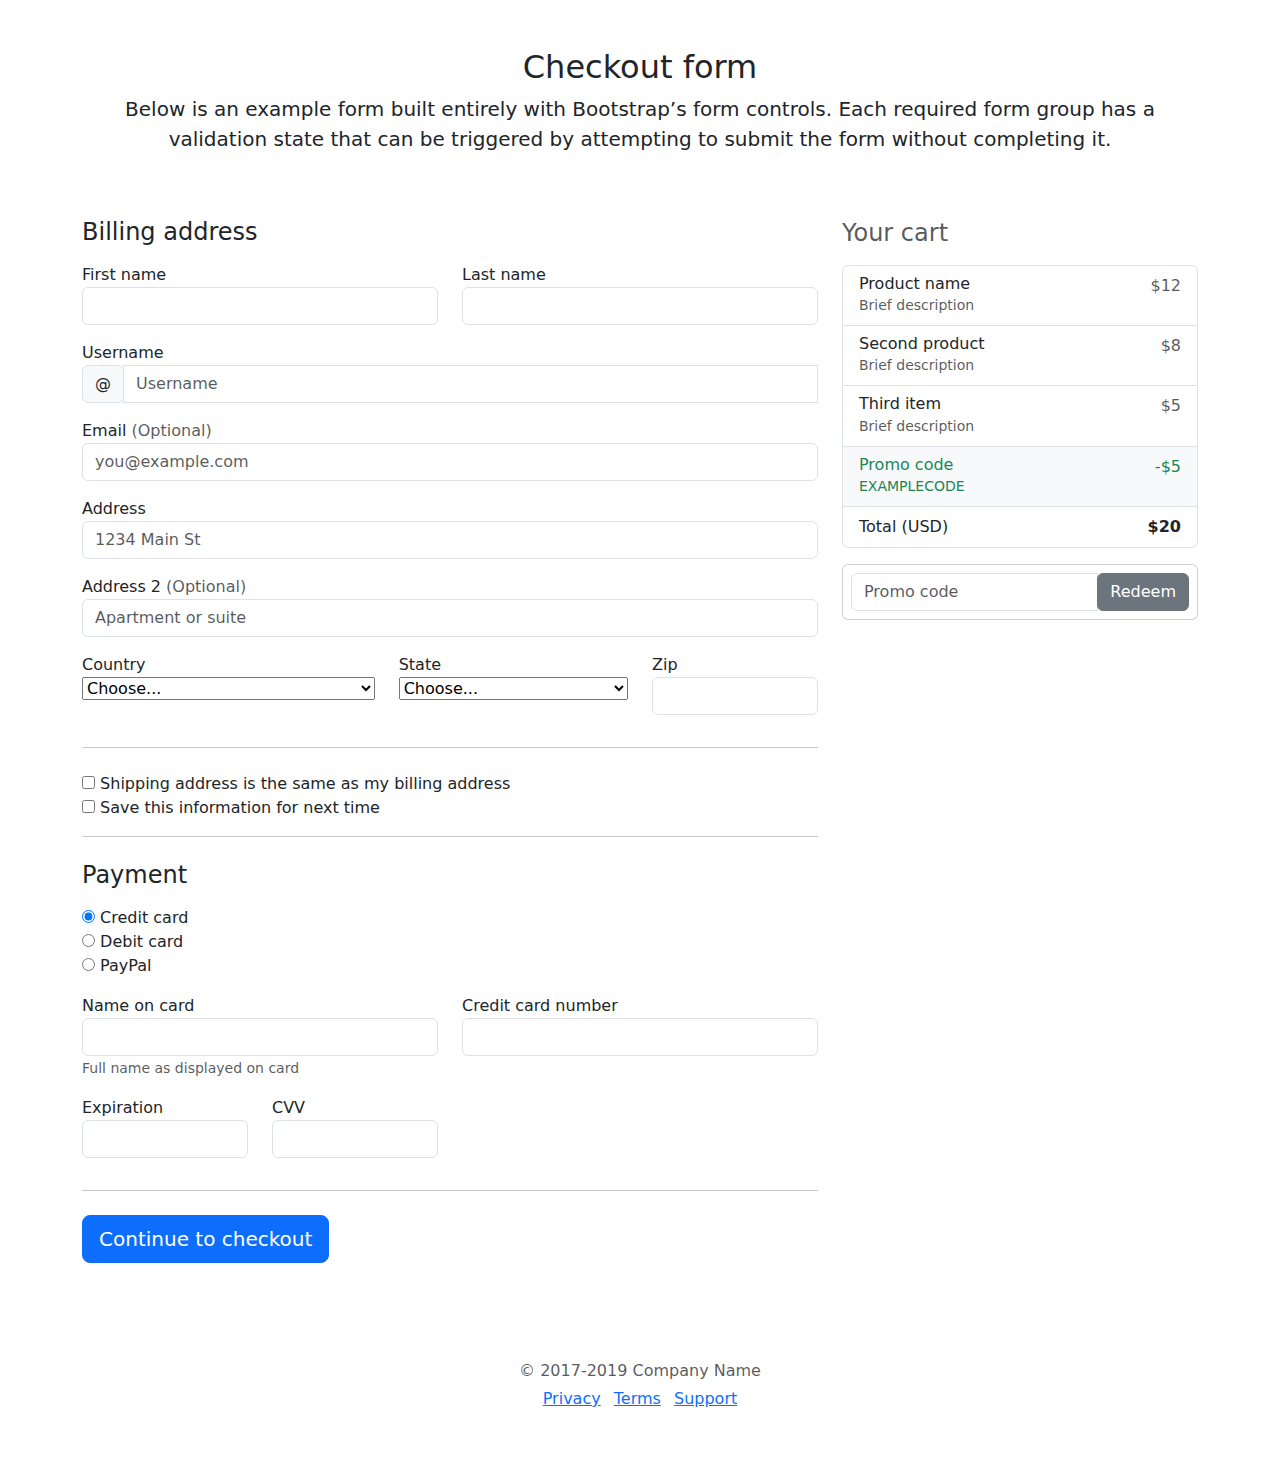
<file: index2.html>
<!DOCTYPE html>
<html lang="en">
<head>
    <meta charset="UTF-8">
    <meta http-equiv="X-UA-Compatible" content="IE=edge">
    <meta name="viewport" content="width=device-width, initial-scale=1.0">
    <link href="https://cdn.jsdelivr.net/npm/bootstrap@5.3.3/dist/css/bootstrap.min.css" rel="stylesheet" integrity="sha384-QWTKZyjpPEjISv5WaRU9OFeRpok6YctnYmDr5pNlyT2bRjXh0JMhjY6hW+ALEwIH" crossorigin="anonymous">
    <title>Document</title>
</head>
<body>
    <div class="container">
        <div class="py-5 text-center">
          
          <h2>Checkout form</h2>
          <p class="lead">Below is an example form built entirely with Bootstrap’s form controls. Each required form group has a validation state that can be triggered by attempting to submit the form without completing it.</p>
        </div>
      
        <div class="row">
          <div class="col-md-4 order-md-2 mb-4">
            <h4 class="d-flex justify-content-between align-items-center mb-3">
              <span class="text-muted">Your cart</span>
              <span class="badge badge-secondary badge-pill">3</span>
            </h4>
            <ul class="list-group mb-3">
              <li class="list-group-item d-flex justify-content-between lh-condensed">
                <div>
                  <h6 class="my-0">Product name</h6>
                  <small class="text-muted">Brief description</small>
                </div>
                <span class="text-muted">$12</span>
              </li>
              <li class="list-group-item d-flex justify-content-between lh-condensed">
                <div>
                  <h6 class="my-0">Second product</h6>
                  <small class="text-muted">Brief description</small>
                </div>
                <span class="text-muted">$8</span>
              </li>
              <li class="list-group-item d-flex justify-content-between lh-condensed">
                <div>
                  <h6 class="my-0">Third item</h6>
                  <small class="text-muted">Brief description</small>
                </div>
                <span class="text-muted">$5</span>
              </li>
              <li class="list-group-item d-flex justify-content-between bg-light">
                <div class="text-success">
                  <h6 class="my-0">Promo code</h6>
                  <small>EXAMPLECODE</small>
                </div>
                <span class="text-success">-$5</span>
              </li>
              <li class="list-group-item d-flex justify-content-between">
                <span>Total (USD)</span>
                <strong>$20</strong>
              </li>
            </ul>
      
            <form class="card p-2">
              <div class="input-group">
                <input type="text" class="form-control" placeholder="Promo code">
                <div class="input-group-append">
                  <button type="submit" class="btn btn-secondary">Redeem</button>
                </div>
              </div>
            </form>
          </div>
          <div class="col-md-8 order-md-1">
            <h4 class="mb-3">Billing address</h4>
            <form class="needs-validation" novalidate>
              <div class="row">
                <div class="col-md-6 mb-3">
                  <label for="firstName">First name</label>
                  <input type="text" class="form-control" id="firstName" placeholder="" value="" required>
                  <div class="invalid-feedback">
                    Valid first name is required.
                  </div>
                </div>
                <div class="col-md-6 mb-3">
                  <label for="lastName">Last name</label>
                  <input type="text" class="form-control" id="lastName" placeholder="" value="" required>
                  <div class="invalid-feedback">
                    Valid last name is required.
                  </div>
                </div>
              </div>
      
              <div class="mb-3">
                <label for="username">Username</label>
                <div class="input-group">
                  <div class="input-group-prepend">
                    <span class="input-group-text">@</span>
                  </div>
                  <input type="text" class="form-control" id="username" placeholder="Username" required>
                  <div class="invalid-feedback" style="width: 100%;">
                    Your username is required.
                  </div>
                </div>
              </div>
      
              <div class="mb-3">
                <label for="email">Email <span class="text-muted">(Optional)</span></label>
                <input type="email" class="form-control" id="email" placeholder="you@example.com">
                <div class="invalid-feedback">
                  Please enter a valid email address for shipping updates.
                </div>
              </div>
      
              <div class="mb-3">
                <label for="address">Address</label>
                <input type="text" class="form-control" id="address" placeholder="1234 Main St" required>
                <div class="invalid-feedback">
                  Please enter your shipping address.
                </div>
              </div>
      
              <div class="mb-3">
                <label for="address2">Address 2 <span class="text-muted">(Optional)</span></label>
                <input type="text" class="form-control" id="address2" placeholder="Apartment or suite">
              </div>
      
              <div class="row">
                <div class="col-md-5 mb-3">
                  <label for="country">Country</label>
                  <select class="custom-select d-block w-100" id="country" required>
                    <option value="">Choose...</option>
                    <option>United States</option>
                  </select>
                  <div class="invalid-feedback">
                    Please select a valid country.
                  </div>
                </div>
                <div class="col-md-4 mb-3">
                  <label for="state">State</label>
                  <select class="custom-select d-block w-100" id="state" required>
                    <option value="">Choose...</option>
                    <option>California</option>
                  </select>
                  <div class="invalid-feedback">
                    Please provide a valid state.
                  </div>
                </div>
                <div class="col-md-3 mb-3">
                  <label for="zip">Zip</label>
                  <input type="text" class="form-control" id="zip" placeholder="" required>
                  <div class="invalid-feedback">
                    Zip code required.
                  </div>
                </div>
              </div>
              <hr class="mb-4">
              <div class="custom-control custom-checkbox">
                <input type="checkbox" class="custom-control-input" id="same-address">
                <label class="custom-control-label" for="same-address">Shipping address is the same as my billing address</label>
              </div>
              <div class="custom-control custom-checkbox">
                <input type="checkbox" class="custom-control-input" id="save-info">
                <label class="custom-control-label" for="save-info">Save this information for next time</label>
              </div>
              <hr class="mb-4">
      
              <h4 class="mb-3">Payment</h4>
      
              <div class="d-block my-3">
                <div class="custom-control custom-radio">
                  <input id="credit" name="paymentMethod" type="radio" class="custom-control-input" checked required>
                  <label class="custom-control-label" for="credit">Credit card</label>
                </div>
                <div class="custom-control custom-radio">
                  <input id="debit" name="paymentMethod" type="radio" class="custom-control-input" required>
                  <label class="custom-control-label" for="debit">Debit card</label>
                </div>
                <div class="custom-control custom-radio">
                  <input id="paypal" name="paymentMethod" type="radio" class="custom-control-input" required>
                  <label class="custom-control-label" for="paypal">PayPal</label>
                </div>
              </div>
              <div class="row">
                <div class="col-md-6 mb-3">
                  <label for="cc-name">Name on card</label>
                  <input type="text" class="form-control" id="cc-name" placeholder="" required>
                  <small class="text-muted">Full name as displayed on card</small>
                  <div class="invalid-feedback">
                    Name on card is required
                  </div>
                </div>
                <div class="col-md-6 mb-3">
                  <label for="cc-number">Credit card number</label>
                  <input type="text" class="form-control" id="cc-number" placeholder="" required>
                  <div class="invalid-feedback">
                    Credit card number is required
                  </div>
                </div>
              </div>
              <div class="row">
                <div class="col-md-3 mb-3">
                  <label for="cc-expiration">Expiration</label>
                  <input type="text" class="form-control" id="cc-expiration" placeholder="" required>
                  <div class="invalid-feedback">
                    Expiration date required
                  </div>
                </div>
                <div class="col-md-3 mb-3">
                  <label for="cc-cvv">CVV</label>
                  <input type="text" class="form-control" id="cc-cvv" placeholder="" required>
                  <div class="invalid-feedback">
                    Security code required
                  </div>
                </div>
              </div>
              <hr class="mb-4">
              <button class="btn btn-primary btn-lg btn-block" type="submit">Continue to checkout</button>
            </form>
          </div>
        </div>
      
        <footer class="my-5 pt-5 text-muted text-center text-small">
          <p class="mb-1">&copy; 2017-2019 Company Name</p>
          <ul class="list-inline">
            <li class="list-inline-item"><a href="#">Privacy</a></li>
            <li class="list-inline-item"><a href="#">Terms</a></li>
            <li class="list-inline-item"><a href="#">Support</a></li>
          </ul>
        </footer>
      </div>
</body>
</html>
</file>
